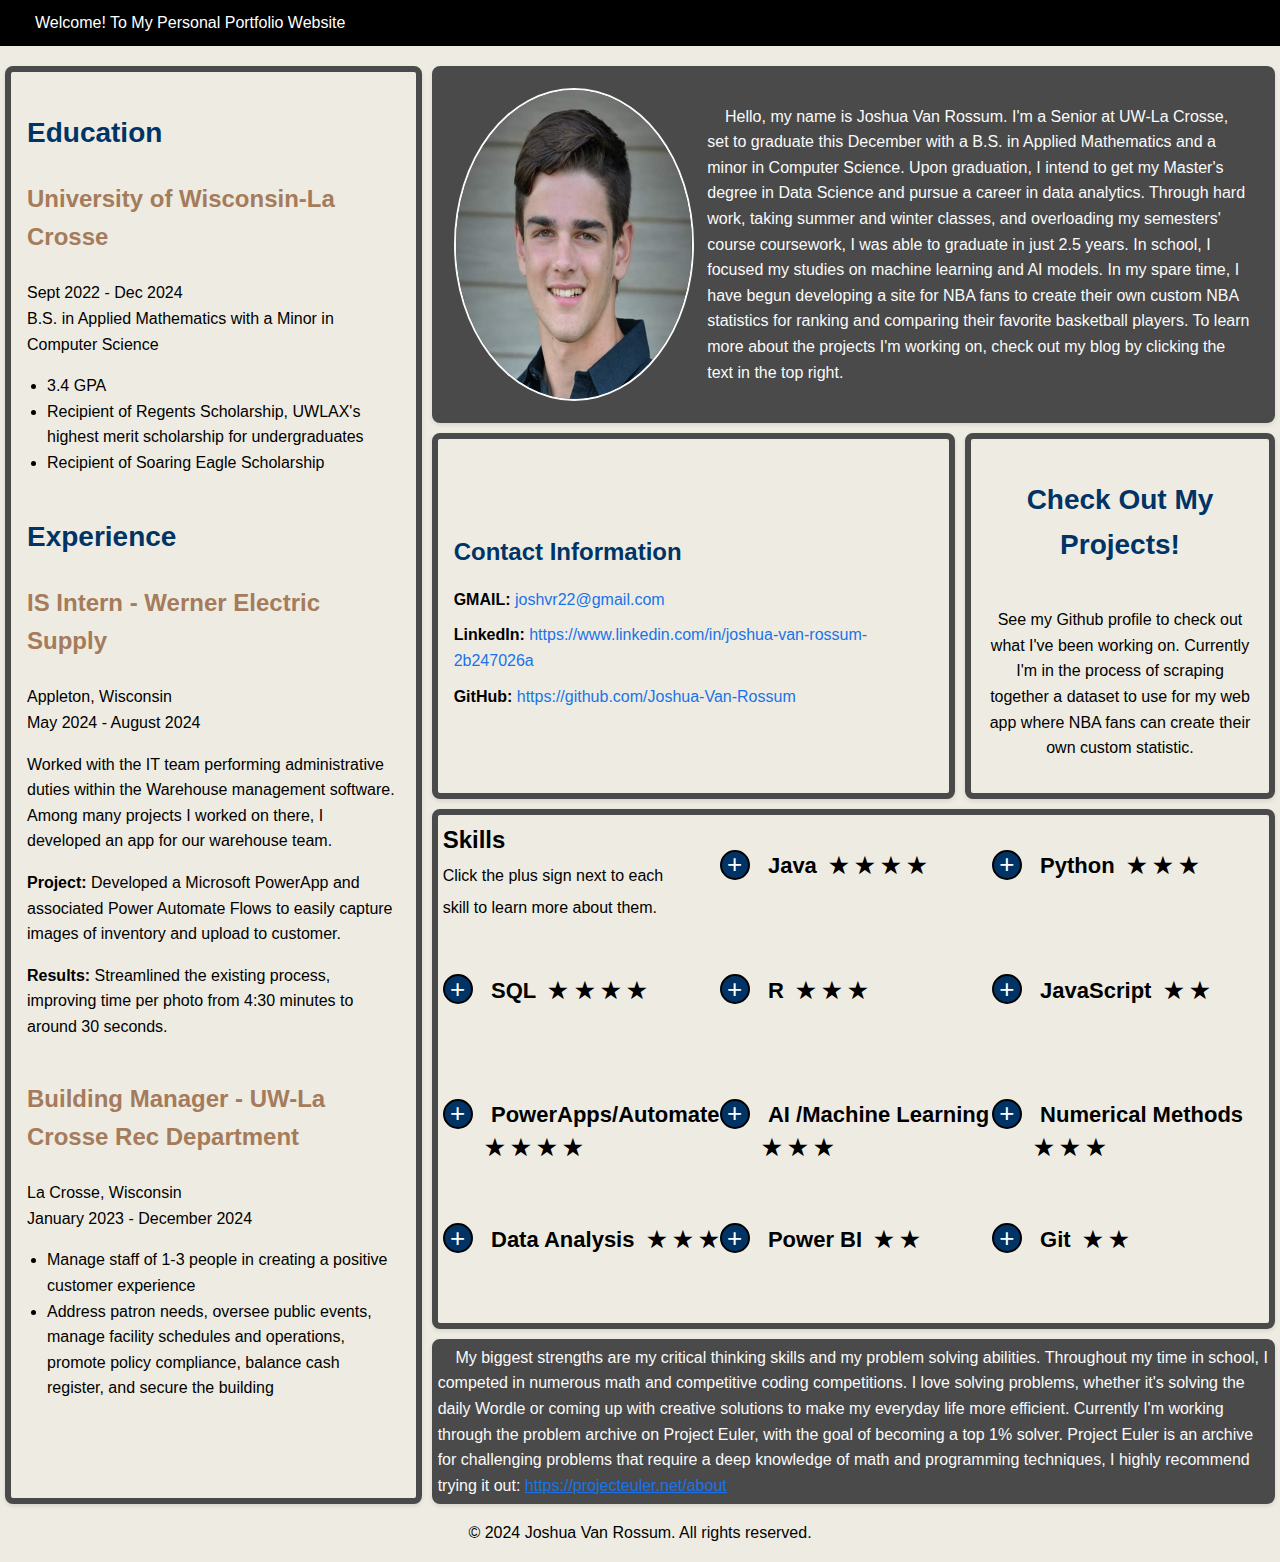
<file: index.html>
<!DOCTYPE html>
<html lang="en">
<head>
    <meta charset="UTF-8">
    <meta name="viewport" content="width=device-width, initial-scale=1.0">
    <meta name="keywords" content="Joshua Van Rossum, Van Rossum, Rossum, Personal, Portfolio, vanrossum">
    <meta name="author" content="Joshua Van Rossum">
    <title>Joshua Van Rossum Portfolio</title>
    <link rel="stylesheet" href="styles.css"> 
</head>
<body>
    <header>
        <div id="header">
            <p>Welcome! To My Personal Portfolio Website</p>
        </div>
    </header>

    <main>
        <div id="mobile-disclaimer" class="mobile-only">
            <p>For optimal viewing experience, please view this site on a desktop computer.</p>
        </div>
        <div class="grid-container">
            <div id="experience" class="container">
                <div class="education-section">
                    <h2>Education</h2>
                    <h3>University of Wisconsin-La Crosse</h3>
                    <div class="education-details">
                        <span>Sept 2022 - Dec 2024</span>
                        <span>B.S. in Applied Mathematics with a Minor in Computer Science</span>
                        <ul>
                            <li>3.4 GPA</li>
                            <li>Recipient of Regents Scholarship, UWLAX's highest merit scholarship for undergraduates</li>
                            <li>Recipient of Soaring Eagle Scholarship</li>
                        </ul>
                    </div>
                </div>
                <div class="sect">
                    <h2>Experience</h2>
                    <h3>IS Intern - Werner Electric Supply</h3>
                    <div class="details">
                        <span>Appleton, Wisconsin</span>
                        <span>May 2024 - August 2024</span>
                        <p>Worked with the IT team performing administrative duties within the Warehouse management software. Among many projects I worked on there, I developed an app for our warehouse team.</p>
                        <p><strong>Project:</strong> Developed a Microsoft PowerApp and associated Power Automate Flows to easily capture images of inventory and upload to customer.</p>
                        <p><strong>Results:</strong> Streamlined the existing process, improving time per photo from 4:30 minutes to around 30 seconds.</p>
                    </div>
                </div>
                <div class="sect">
                    <h3>Building Manager - UW-La Crosse Rec Department</h3>
                    <div class="details">
                        <span>La Crosse, Wisconsin</span>
                        <span>January 2023 - December 2024</span>
                        <ul>
                            <li>Manage staff of 1-3 people in creating a positive customer experience</li>
                            <li>Address patron needs, oversee public events, manage facility schedules and operations, promote policy compliance, balance cash register, and secure the building</li>
                        </ul>
                    </div>
                </div>
            </div>
            <div id="bio" class="container">
                <img src="profile_picture.jpg" alt="Joshua Van Rossum" class="profile-photo">
                <div id="biotext">
                    <p>&nbsp;&nbsp;&nbsp;&nbsp;Hello, my name is Joshua Van Rossum. I'm a Senior at UW-La Crosse, set to 
                        graduate this December with a B.S. in Applied Mathematics and a minor in 
                        Computer Science. Upon graduation, I intend to get my Master's degree
                        in Data Science and pursue a career in data analytics. Through hard work, taking summer 
                        and winter classes, and overloading my semesters' course coursework, 
                        I was able to graduate in just 2.5 years. In school, I focused 
                        my studies on machine learning and AI models. In my spare time, I have begun
                        developing a site for NBA fans to create their own 
                        custom NBA statistics for ranking and comparing their favorite 
                        basketball players. To learn more about the projects I'm working on, 
                        check out my blog by clicking the text in the top right.</p>
                </div>
            </div>
            <div id="links" class="container">
                <div class="contact-info">
                    <h2>Contact Information</h2>
                    <p><strong>GMAIL:</strong> <a href="mailto:joshvr22@gmail.com">joshvr22@gmail.com</a></p>
                    <p><strong>LinkedIn:</strong> <a href="https://www.linkedin.com/in/joshua-van-rossum-2b247026a" target="_blank" rel="noopener noreferrer">https://www.linkedin.com/in/joshua-van-rossum-2b247026a</a></p>
                    <p><strong>GitHub:</strong> <a href="https://github.com/Joshua-Van-Rossum" target="_blank" rel="noopener noreferrer">https://github.com/Joshua-Van-Rossum</a></p>
                </div>
            </div>
            <div id="blogbutton" class="container">
                <h2>Check Out My Projects!</h2>
                <p>See my Github profile to check out what I've been working on. Currently I'm in the process
                    of scraping together a dataset to use for my web app where NBA fans can create their own custom statistic.
                </p>
            </div>
            <div id="skills" class="container">
                <div id="explanation" class="skill">
                    <h2>Skills</h2>
                    <p>Click the plus sign next to each</p>
                    <p>skill to learn more about them.</p>
                </div>
                <div id="ex1" class="skill">
                    <button class="info-button" data-skill="Java">+</button>
                    <h4>&nbsp;&nbsp;&nbsp;Java&nbsp;&nbsp;&#9733 &#9733 &#9733 &#9733</h4>
                </div>
                <div id="ex2" class="skill">
                    <button class="info-button" data-skill="Python">+</button>
                    <h4>&nbsp;&nbsp;&nbsp;Python&nbsp;&nbsp;&#9733 &#9733 &#9733</h4>
                </div>
                <div id="ex3" class="skill">
                    <button class="info-button" data-skill="SQL">+</button>
                    <h4>&nbsp;&nbsp;&nbsp;SQL&nbsp;&nbsp;&#9733 &#9733 &#9733 &#9733</h4>
                </div>
                <div id="ex4" class="skill">
                    <button class="info-button" data-skill="R">+</button>
                    <h4>&nbsp;&nbsp;&nbsp;R&nbsp;&nbsp;&#9733 &#9733 &#9733</h4>
                </div>
                <div id="ex5" class="skill">
                    <button class="info-button" data-skill="JavaScript">+</button>
                    <h4>&nbsp;&nbsp;&nbsp;JavaScript&nbsp;&nbsp;&#9733 &#9733 </h4>
                </div>
                <div id="ex6" class="skill">
                    <button class="info-button" data-skill="PowerApps/Automate">+</button>
                    <h4>&nbsp;&nbsp;&nbsp;PowerApps/Automate<br>&nbsp;&nbsp;&#9733 &#9733 &#9733 &#9733</h4>
                </div>
                <div id="ex7" class="skill">
                    <button class="info-button" data-skill="AI/Machine Learning">+</button>
                    <h4>&nbsp;&nbsp;&nbsp;AI /Machine Learning<br>&nbsp;&nbsp;&#9733 &#9733 &#9733</h4>
                </div>
                <div id="ex8" class="skill">
                    <button class="info-button" data-skill="Numerical Methods">+</button>
                    <h4>&nbsp;&nbsp;&nbsp;Numerical Methods<br>&nbsp;&nbsp;&#9733 &#9733 &#9733</h4>
                </div>
                <div id="ex9" class="skill">
                    <button class="info-button" data-skill="Data Analysis">+</button>
                    <h4>&nbsp;&nbsp;&nbsp;Data Analysis&nbsp;&nbsp;&#9733 &#9733 &#9733 </h4>
                </div>
                <div id="ex10" class="skill">
                    <button class="info-button" data-skill="Power BI">+</button>
                    <h4>&nbsp;&nbsp;&nbsp;Power BI&nbsp;&nbsp;&#9733 &#9733 </h4>
                </div>
                <div id="ex11" class="skill">
                    <button class="info-button" data-skill="Git">+</button>
                    <h4>&nbsp;&nbsp;&nbsp;Git&nbsp;&nbsp;&#9733 &#9733 </h4>
                </div>
            </div>
            <div id="attributes" class="container">
                <p>&nbsp;&nbsp;&nbsp;&nbsp;My biggest strengths are my critical thinking skills and my problem
                    solving abilities. Throughout my time in school, I competed in numerous 
                    math and competitive coding competitions. I love solving problems, whether it's
                    solving the daily Wordle or coming up with creative solutions to make my everyday life 
                    more efficient. Currently I'm working through the problem archive on Project Euler, 
                    with the goal of becoming a top 1% solver. Project Euler is an archive for challenging 
                    problems that require a deep knowledge of math and programming techniques, I highly
                    recommend trying it out: <a href="https://projecteuler.net/about" target="_blank" rel="noopener noreferrer">https://projecteuler.net/about</a>
                </p>
            </div>
        </div>
    </main>

    <footer id="foot">
        <p>&copy; 2024 Joshua Van Rossum. All rights reserved.</p>
    </footer>

    <script src="scripts.js"></script> <!-- Link to your JavaScript file -->
</body>
</html>
</file>
<file: styles.css>
body {
    font-family: Arial, sans-serif;
    line-height: 1.6;
    background-color: #eeece2;
    margin: 0;
    padding: 0;
    font-size: 1rem;
}

header {
    background-color: #000;
    color: #fff;
    display: flex;
    justify-content: space-between;
    align-items: center;
    width: 100%;
    padding: 10px 35px;
    box-sizing: border-box; 
    margin: 0;
}

#header {
    display: flex;
    align-items: center;
}

#header p {
    margin: 0; 
    margin-right: 15px; 
}

#header a {
    color: #fff;
    text-decoration: none;
    font-weight: bold;
    font-size: 1rem;
    margin-right: 15px;
}

#headlink a {
    color: #fff;
    text-decoration: none;
    font-weight: bold;
    font-size: 1rem; 
}

.grid-container {
    display: grid;
    grid-template-columns: repeat(12, 1fr);
    grid-template-rows: auto;
    gap: 10px;
    margin: 5px;
    margin-top: 20px;
}

.container {
    background-color: #eeece2;
    border: 6px solid #4a4a4a;
    border-radius: 8px;
    box-shadow: 0 2px 4px rgba(0, 0, 0, 0.1);
    padding: 1rem; 
    display: flex;
}

#experience {
    grid-column: span 4;
    grid-row: span 28;
    display: flex;
    justify-content: flex-start;
    flex-direction: column;
}

.education-section h2 {
    font-size: 1.75rem; 
    color: #003366;
}

.education-section h3 {
    font-size: 1.5rem;
    color: #a57b5b;
}

.education-details {
    margin-bottom: 0.25rem; 
}

.education-details span {
    display: block;
}

.education-details ul {
    list-style-type: disc;
    padding-left: 1.25rem; 
}

.sect h2 {
    font-size: 1.75rem;
    color: #003366;
}

.sect h3 {
    font-size: 1.5rem;
    color: #a57b5b;
}

.details {
    margin-bottom: 0.625rem;
}

.details span {
    display: block;
}

.details ul {
    list-style-type: disc;
    padding-left: 1.25rem;
}

#bio {
    grid-column: span 8;
    grid-row: span 8;
    background-color: #4a4a4a;
    display: flex;
    justify-content: flex-start;
    flex-direction: row;
}

#biotext {
    color: rgb(250, 250, 250);
    font-size: 1rem;
}

.profile-photo {
    width: 18.5vw;
    height: auto;
    border: 2px solid rgb(250, 250, 250);
    border-radius: 50%;
    margin-right: 0.8rem;
}

#links {
    grid-column: span 5;
    grid-row: span 6;
    display: flex;
    justify-content: center;
    flex-direction: column;
}

.contact-info {
    margin: 0 auto;
}

.contact-info h2 {
    font-size: 1.5rem;
    color: #003366;
    margin-bottom: 1rem;
}

.contact-info p {
    margin: 0.625rem 0;
}

.contact-info a {
    color: #1a73e8;
    text-decoration: none;
}

.contact-info a:hover {
    text-decoration: underline;
}

#blogbutton {
    grid-column: span 3;
    grid-row: span 6;
    display: flex;
    justify-content: center;
    flex-direction: column;
    text-align: center;
}

#blogbutton h2 {
    font-size: 1.75rem;
    color: #003366;
}

#blogbutton p {
    font-size: 1rem;
}

#skills {
    grid-column: span 8;
    grid-row: span 10;
    display: flex;
    display: grid;
    grid-template-columns: repeat(3, 1fr);
    grid-template-rows: repeat(4, 1fr);
    justify-content: flex-start;
    flex-direction: column;
    flex-wrap: wrap;
    padding: 0.3125rem;
}

.skill {
    grid-column: span 1;
    grid-row: span 1;
    line-height: 1.5;
    display: flex;
    flex-direction: row;
    position: relative;
}

.info-button {
    width: 1.875rem;
    height: 1.875rem;
    border: 2px solid black;
    border-radius: 50%;
    font-size: 1.625rem;
    display: flex;
    align-items: center;
    justify-content: center;
    background-color: #003366;
    color: white;
    cursor: pointer;
    margin-top: 30px;
}

.skill h4 {
    font-size: 1.375rem;
}

#explanation {
    margin: 0;
    padding: 0;
    line-height: 0;
    display: flex;
    flex-direction: column;
}

#attributes {
    grid-column: span 8;
    grid-row: span 4;
    background-color: #4a4a4a;
    content: center;
    font-size: 1rem;
    padding: 0;
}

#attributes p {
    color: rgb(250, 250, 250);
    margin: auto;
}

#attributes a {
    color: #1a73e8;
}

#foot {
    text-align: center;
}

.popup-overlay {
    position: fixed;
    top: 0;
    left: 0;
    width: 100%;
    height: 100%;
    background: rgba(0, 0, 0, 0.7);
    display: flex;
    justify-content: center;
    align-items: center;
    z-index: 1000;
}

.popup-container {
    background: #fff;
    padding: 20px;
    border-radius: 10px;
    max-width: 400px;
    width: 90%;
    box-shadow: 0 0 10px rgba(0, 0, 0, 0.25);
}

.popup-content h2 {
    margin-top: 0;
}

.close-button {
    margin-top: 20px;
    padding: 10px 20px;
    background: #007bff;
    color: #fff;
    border: none;
    border-radius: 5px;
    cursor: pointer;
}

.close-button:hover {
    background: #0056b3;
}

.page {
    width: 100%;
    margin-top: 20px;
    display: flex;
    flex-direction: column;
    justify-content: center;
    align-items: center
}

.backdrop{
    width: 60%;
    background-color: #4a4a4a;
    min-height: 40rem;
    display: flex;
    flex-direction: column;
    justify-content: center;
    align-items: center
}

#backdroptext{
    color: white;
    margin: 20px;
}

#backdroptext h2{
    font-size: 2.75em;
}

.article{
    background-color: whitesmoke;
    margin: 2rem;
    max-width: 90%;
    max-height:90%;
}

.article h2{
    font-size: 1.6rem;
    color:black;
    font-style:bold;
    padding: .5rem;
}

.article h4{
    font-size: 1.1rem;
    padding: 1rem;
    color:#4a4a4a
}

.article p{
    padding: 1rem;
    font-size: 1.25rem;
}

.article-content{
    border: 3px solid black;
    display:flex;
    flex-direction: column;
    margin: 1rem;
    padding: 1rem;
}
#eulerlinks a{
    padding-left: 1rem;
}

#conwaygif{
    border: 6px, solid, black;
    display: block;
    margin-left: auto;
    margin-right: auto;
    width: 70%;
}

#ppimages {
    display: flex;
    justify-content: center; 
    align-items: center; 
    gap: 5px; 
  }
  
  #ppimages img {
    max-width: 100%; 
    height: auto;
  }

@media screen and (max-width: 768px) {
    .grid-container {
      margin-top: 30px;
      grid-template-columns: 1fr;
    }
  
    #experience, #bio, #links, #blogbutton, #skills, #attributes {
      grid-column: span 1;
    }
  
    .container {
      flex-direction: column;
    }
  
    #skills {
      grid-template-columns: 1fr;
    }
  
    .profile-photo {
      width: 50%;
      margin: 0 auto 1rem;
    }
  
    #bio {
      flex-direction: column;
    }
  
    .backdrop {
      width: 90%;
    }
  }

  @media screen and (max-width: 768px) {
    header {
      padding: 10px 15px;
    }
  
    .container {
      padding: 0.5rem;
    }
  }

  img {
    max-width: 100%;
    height: auto;
  }
  
  .mobile-only {
    display: none;
}

@media screen and (max-width: 768px) {
    .mobile-only {
        display: block;
        background-color: #ffcc00;
        color: #000;
        text-align: center;
        padding: 10px;
        font-weight: bold;
    }
}
</file>
